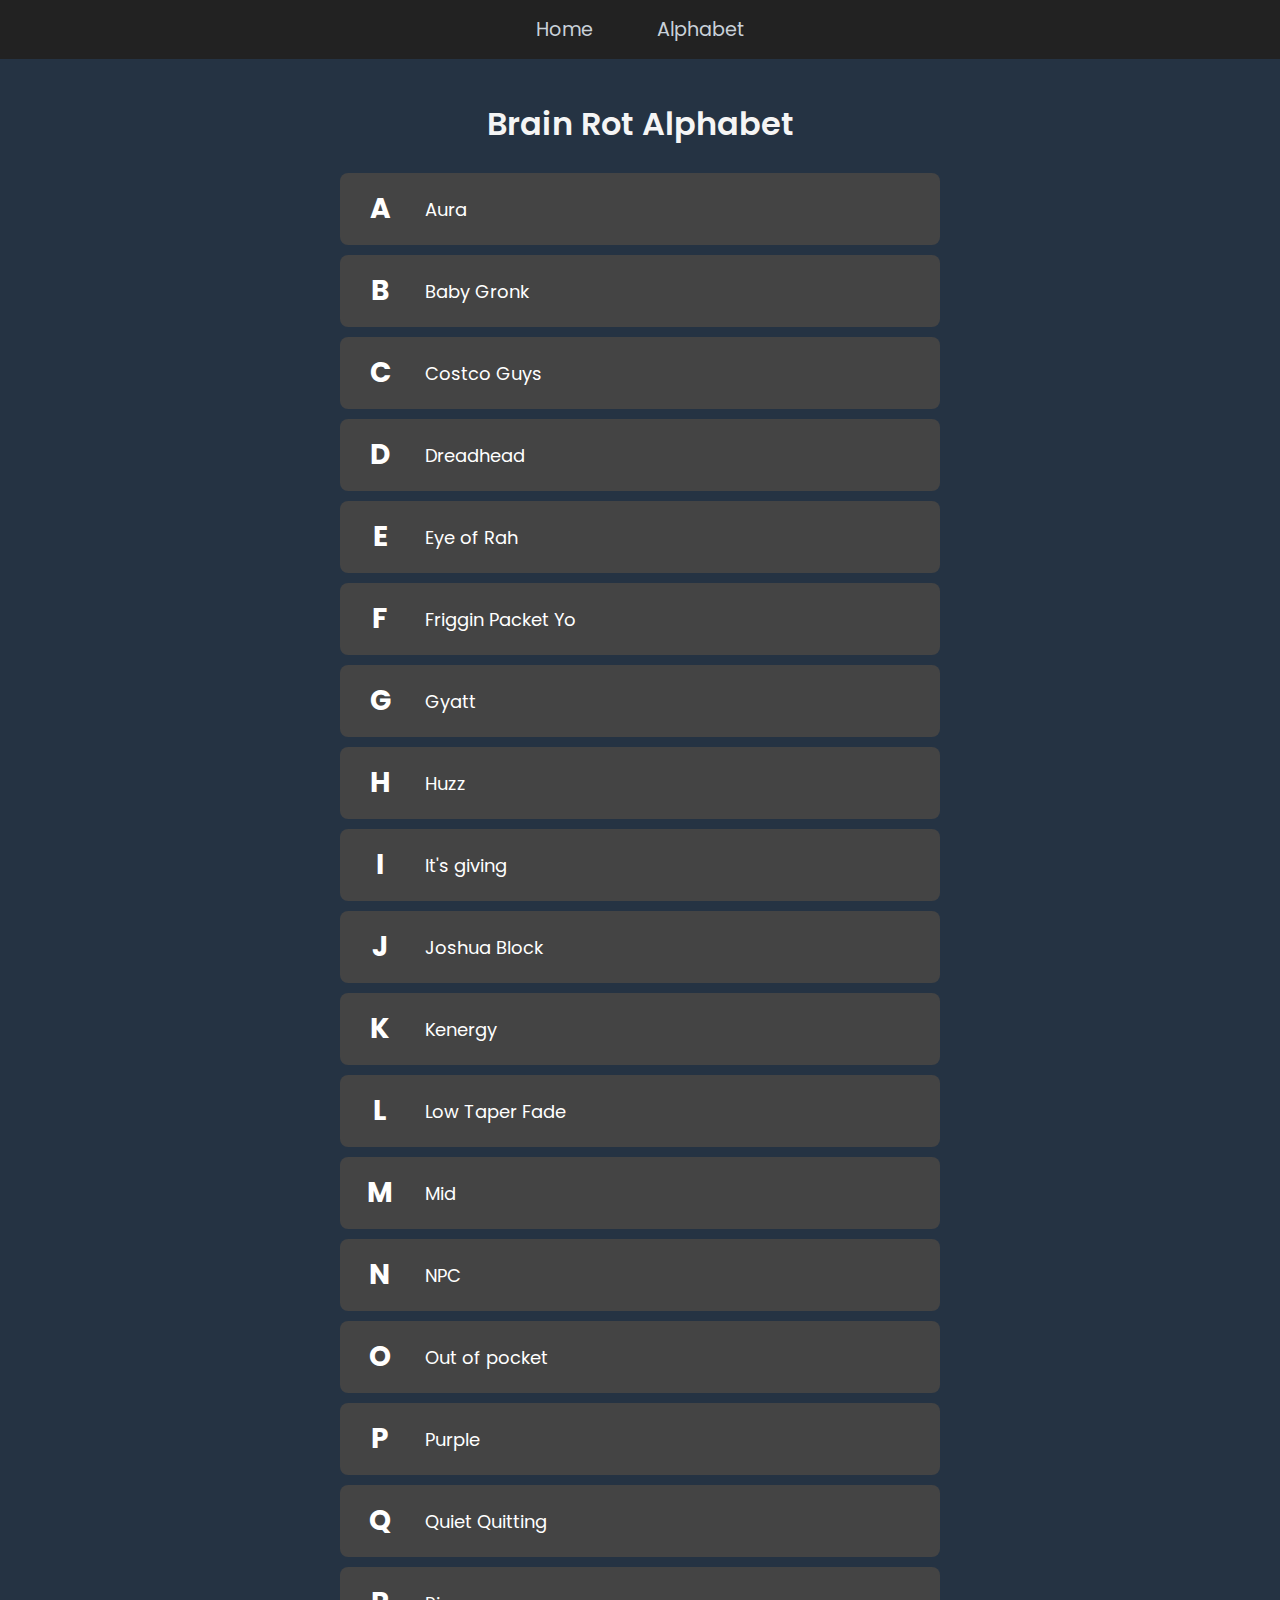
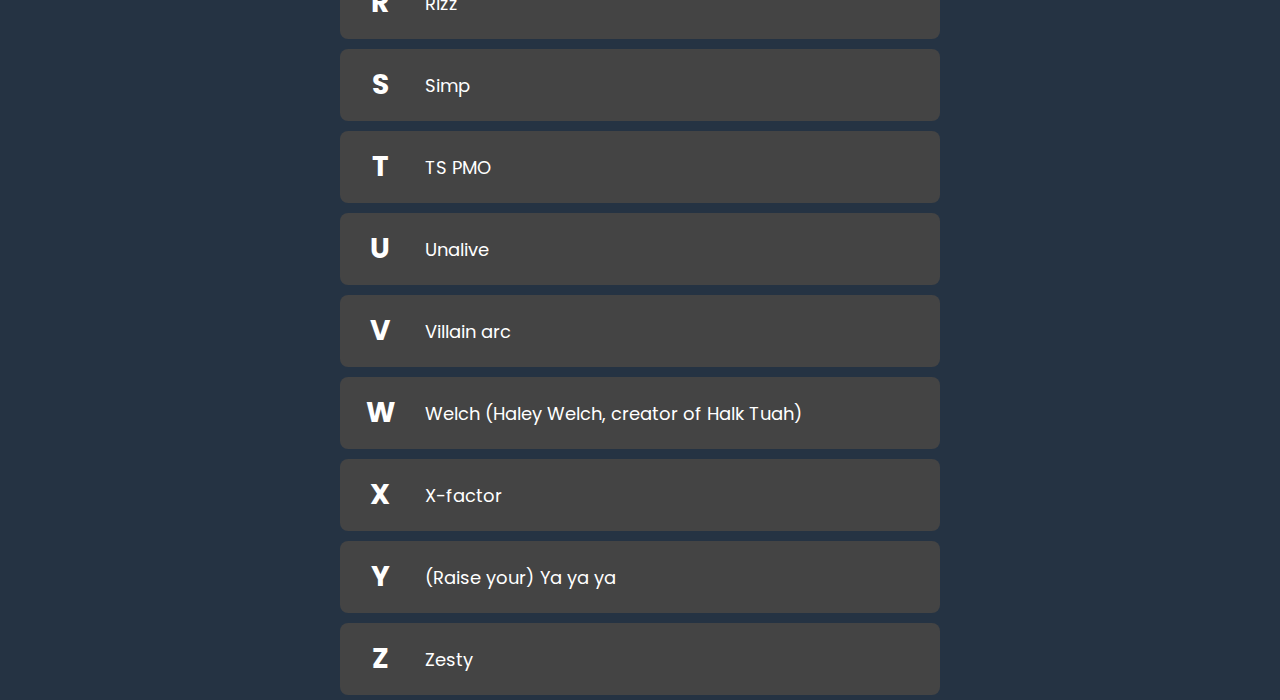
<file: alphabet/index.html>
<!DOCTYPE html>
<html lang="en">
<head>
    <meta charset="UTF-8">
    <meta name="viewport" content="width=device-width, initial-scale=1.0">
    <title>Brain Rot Alphabet</title>
    <link rel="stylesheet" href="alphabet.css">
</head>
<body>

    <nav class="navbar">
        <ul>
            <li><a href="index.html" class="nav-link">Home</a></li>
            <li><a href="alphabet.html" class="nav-link">Alphabet</a></li>
        </ul>
    </nav>

    <div class="alphabet-container">
        <h1>Brain Rot Alphabet</h1>
        <div class="letters">
            <!-- Alphabet and meanings will be generated dynamically -->
        </div>
    </div>

    <script src="alphabet.js"></script>
</body>
</html>
</file>
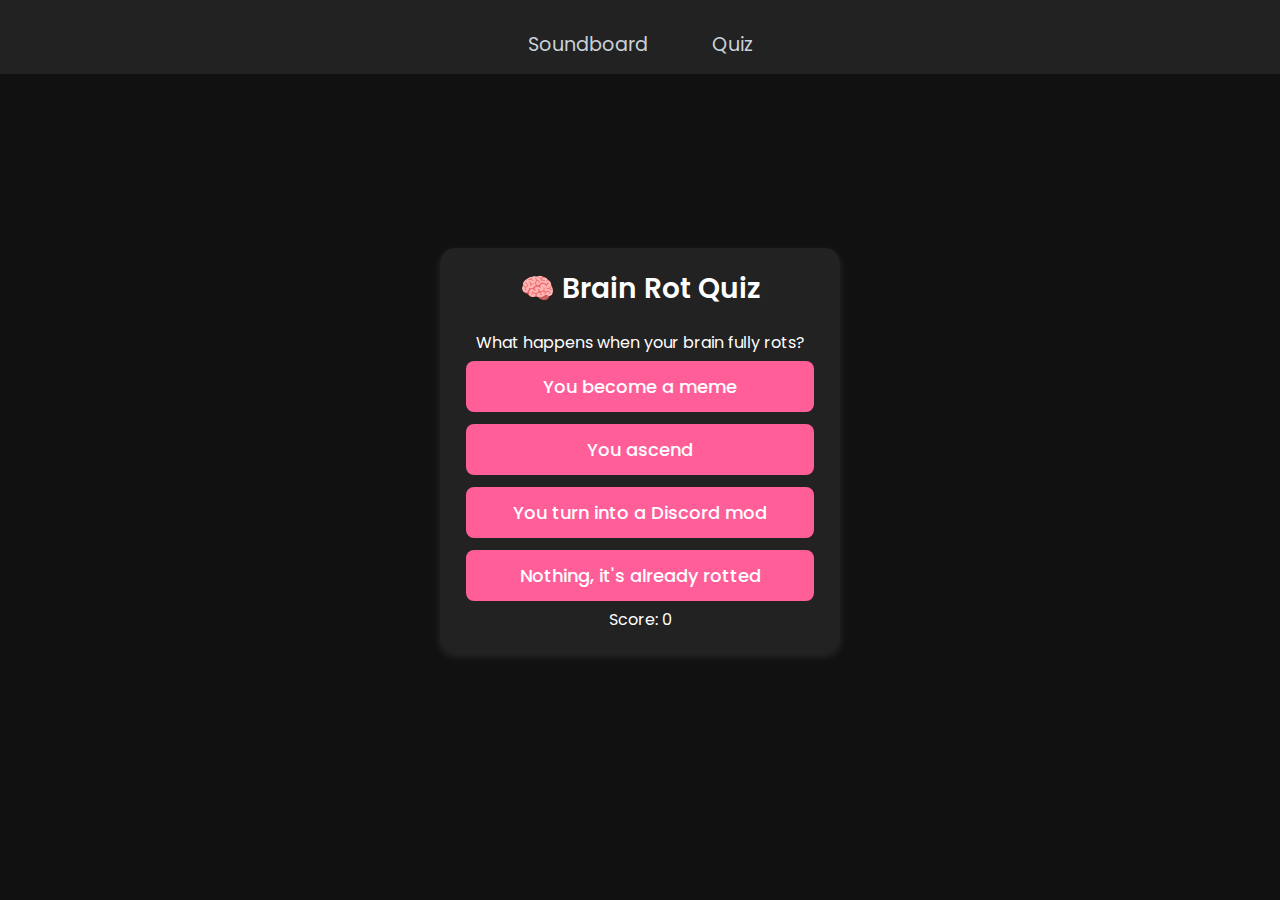
<file: quiz/index.html>
<!DOCTYPE html>
<html lang="en">
<head>
    <meta charset="UTF-8">
    <meta name="viewport" content="width=device-width, initial-scale=1.0">
    <title>Brain Rot Quiz</title>
    <link rel="stylesheet" href="styles.css">
</head>
<body>
    <header>
        <nav class="navbar">
            <ul>
                <li><a href="/" class="nav-link">Soundboard</a></li>
                <li><a href="/quiz" class="nav-link">Quiz</a></li>
            </ul>
        </nav>
    </header>
    <div class="quiz-container">
        <h1>🧠 Brain Rot Quiz</h1>
        <div id="question-container">
            <p id="question-text">Loading question...</p>
            <div id="answer-buttons" class="btn-container"></div>
        </div>
        <button id="next-btn" class="hidden">Next Question</button>
        <p id="score">Score: 0</p>
    </div>
    <script src="script.js"></script>
</body>
</html>
</file>
<file: alphabet/alphabet.css>
@import url('https://fonts.googleapis.com/css2?family=Poppins:wght@300;400;600&display=swap');

* {
    margin: 0;
    padding: 0;
    box-sizing: border-box;
}

body {
    font-family: 'Poppins', sans-serif;
    background-color: #253343;
    color: whitesmoke;
    text-align: center;
    margin: 0;
    padding-top: 60px; /* To prevent navbar overlap */
}

.navbar {
    position: fixed;
    top: 0;
    left: 50%;
    transform: translateX(-50%);
    width: 100%;
    display: flex;
    justify-content: center;
    padding: 15px 0;
    background: #222;
    z-index: 1000;
}

.navbar ul {
    display: flex;
    justify-content: center;
    list-style: none;
    gap: 30px;
    margin: 0;
    padding: 0;
}

.nav-link {
    font-size: 1.2rem;
    color: #c9d1d9;
    text-decoration: none;
    padding: 8px 16px;
    border: 1px solid transparent;
    border-radius: 5px;
    transition: all 0.3s;
}

.nav-link:hover {
    background: rgba(88, 166, 255, 0.1);
    border-color: #58a6ff;
    color: #58a6ff;
}

.alphabet-container {
    margin-top: 40px;
    display: flex;
    flex-direction: column;
    align-items: center;
}

h1 {
    font-size: 32px;
    font-weight: 600;
    margin-bottom: 20px;
}

.letters {
    display: flex;
    flex-direction: column;
    align-items: center;
    width: 80%;
    max-width: 600px;
}

.letter-item {
    display: flex;
    justify-content: space-between;
    align-items: center;
    background-color: #444;
    color: #fff;
    padding: 15px;
    margin: 5px 0;
    border-radius: 8px;
    width: 100%;
    transition: all 0.3s ease-in-out;
    cursor: pointer;
}

.letter-item:hover {
    background-color: #ff5e99;
    transform: scale(1.02);
}

.letter-item:active {
    background-color: #4CAF50;
    transform: scale(1.05);
}

.letter {
    font-size: 28px;
    font-weight: bold;
    width: 50px;
    text-align: center;
}

.meaning {
    flex: 1;
    text-align: left;
    padding-left: 20px;
    font-size: 18px;
}
</file>
<file: quiz/styles.css>
@import url('https://fonts.googleapis.com/css2?family=Poppins:wght@300;400;600&display=swap');

* {
    margin: 0;
    padding: 0;
    box-sizing: border-box;
}

body {
    font-family: 'Poppins', sans-serif;
    background-color: #111;
    color: #fff;
    text-align: center;
    display: flex;
    justify-content: center;
    align-items: center;
    height: 100vh;
    padding: 20px;
}

.quiz-container {
    background: #222;
    padding: 20px;
    border-radius: 15px;
    box-shadow: 0px 4px 10px rgba(255, 255, 255, 0.1);
    width: 90%;
    max-width: 400px;
    transition: background-color 0.3s ease-in-out;
}

h1 {
    font-size: 28px;
    margin-bottom: 20px;
    font-weight: 600;
}

.btn-container {
    display: flex;
    flex-direction: column;
}
.navbar {
    position: absolute;
    top: 0;
    left: 50%;
    transform: translateX(-50%);
    width: 100%;
    display: flex;
    justify-content: center;
    padding: 15px 0;
    background: #222; /* Optional: adds a background */
}

button {
    font-family: 'Poppins', sans-serif;
    font-size: 18px;
    font-weight: 500;
    background-color: #ff5e99;
    color: white;
    border: none;
    padding: 12px;
    margin: 6px;
    cursor: pointer;
    border-radius: 8px;
    transition: all 0.3s ease-in-out;
}

button:hover {
    background-color: #ff85b0;
    transform: translateY(-2px);
}

/* Animation for correct answer */
.correct {
    background-color: #4CAF50 !important; /* Green */
    animation: correctFlash 0.5s ease-in-out;
}

@keyframes correctFlash {
    0% { transform: scale(1); }
    50% { transform: scale(1.1); }
    100% { transform: scale(1); }
}

/* Animation for wrong answer */
.wrong {
    background-color: #ff4d4d !important; /* Red */
    animation: wrongShake 0.5s ease-in-out;
}

@keyframes wrongShake {
    0%, 100% { transform: translateX(0); }
    25% { transform: translateX(-5px); }
    50% { transform: translateX(5px); }
    75% { transform: translateX(-5px); }
}

/* Hides elements */
.hidden {
    display: none;
}
.navbar ul {
    display: flex;
    justify-content: center;
    list-style: none;
    gap: 30px;
    margin-top: 15px;
}

.nav-link {
    font-size: 1.2rem;
    color: #c9d1d9;
    text-decoration: none;
    padding: 8px 16px;
    border: 1px solid transparent;
    border-radius: 5px;
    transition: all 0.3s;
}

.nav-link:hover {
    background: rgba(88, 166, 255, 0.1);
    border-color: #58a6ff;
    color: #58a6ff;
}
</file>
